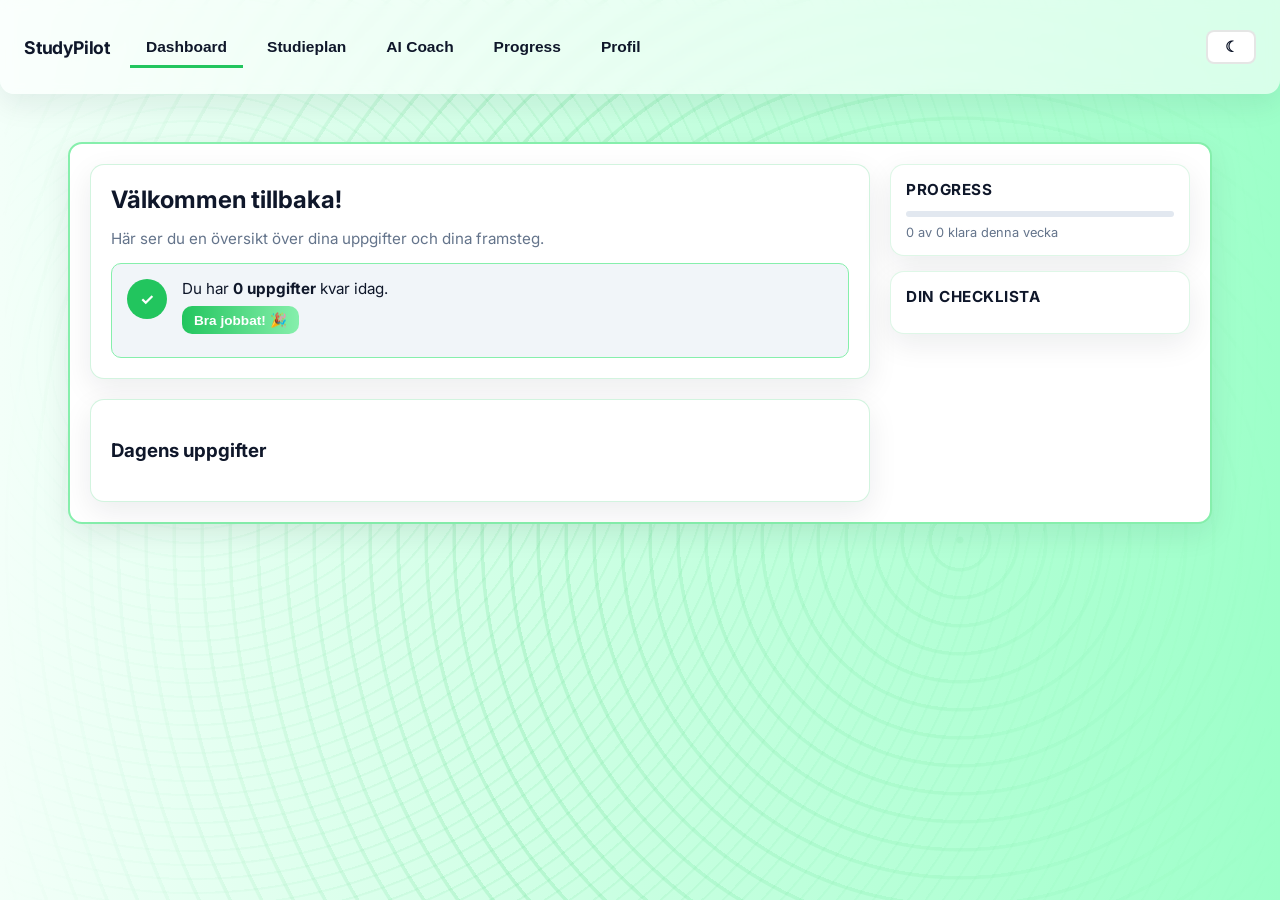
<file: index1.html>
<!DOCTYPE html>
<html lang="sv">
<head>
  <meta charset="UTF-8">
  <meta name="viewport" content="width=device-width, initial-scale=1">
  <title>StudyPilot</title>
  <link href="https://fonts.googleapis.com/css2?family=Inter:wght@300;400;600;700&display=swap" rel="stylesheet">
  <link rel="stylesheet" href="style1.css">
</head>
<body>

<nav>
  <h1>StudyPilot</h1>
  <ul>
    <li><button class="nav-btn" data-section="dashboard" onclick="showSection('dashboard')">Dashboard</button></li>
    <li><button class="nav-btn" data-section="plan" onclick="showSection('plan')">Studieplan</button></li>
    <li><button class="nav-btn" data-section="coach" onclick="showSection('coach')">AI Coach</button></li>
    <li><button class="nav-btn" data-section="progress" onclick="showSection('progress')">Progress</button></li>
    <li><button class="nav-btn" data-section="profile" onclick="showSection('profile')">Profil</button></li>
  </ul>
  <button id="themeToggle" onclick="toggleTheme()" title="Toggle dark/light mode">☾</button>
</nav>

<main>
  <section id="dashboard" class="page active">
    <div class="dashboard-grid">
      <div class="dashboard-main">
        <div class="welcome-card">   
          <h2>Välkommen tillbaka!</h2>
           <p class="muted">Här ser du en översikt över dina uppgifter och dina framsteg.</p>
          <div class="stat-box">
            <div class="stat-icon">✓</div>
            <div class="stat-content">
              <p>Du har <strong><span id="taskCount">0</span> uppgifter</strong> kvar idag.</p>
                <button class="primary small">Bra jobbat! 🎉</button>
            </div>
          </div>
        </div>
        
        <div class="tasks-section">
          <h3>Dagens uppgifter</h3>
          <ul id="dashboardTasks"></ul>
        </div>
      </div>
      
      <aside class="dashboard-sidebar">
        <div class="widget">
          <h3>Progress</h3>
          <div class="progress-bar-container">
            <div class="progress-bar">
              <div class="progress-fill" style="width: 50%"></div>
            </div>
            <p class="progress-text">7 / 12 Klara denna vecka</p>
          </div>
        </div>
        
        <div class="widget">
          <h3>Din Checklista</h3>
          <ul class="checklist">
            <li class="done">Matte - Plugga kapitel 5</li>
             <li>Svenska - Skriv bokanalys</li>
            <li>Historia - Läs om andra världskriget</li>
          </ul>
        </div>
      </aside>
    </div>
  </section>

  <section id="plan" class="page">
    <h2>Studieplan</h2>
    <input id="course" placeholder="Kurs">
    <input id="task" placeholder="Uppgift">
    <input id="deadline" type="date">
    <button class="primary" onclick="addTask()">Lägg till</button>

    <p class="empty muted" id="planEmpty">Inga uppgifter i din studieplan.</p>
    <ul id="taskList"></ul>
  </section>

  <section id="coach" class="page">
    <h2>AI Coach</h2>
    <div class="api-key-row">
      <label for="apiKeyInput" class="muted">API-nyckel (klistra in här)</label>
      <div class="api-key-controls">
        <input id="apiKeyInput" type="password" placeholder="Klistra in API-nyckel här">
        <div class="api-key-actions">
          <button class="primary small" onclick="saveApiKeyFromInput()">Spara</button>
          <button onclick="clearApiKeyFromInput()">Rensa</button>
        </div>
      </div>
      <p class="muted" id="apiKeyStatus">Ej sparad</p>
    </div>
    <label for="modelSelect" class="muted">Välj modell</label>
    <select id="modelSelect" aria-label="Välj AI-modell">
      <option value="gemini-3-flash-preview">gemini-3-flash-preview (snabb)</option>
      <option value="gemini-3-pro">gemini-3-pro (detaljerad)</option>
      <option value="gemini-2.1">gemini-2.1</option>
      <option value="gemini-1.0">gemini-1.0 (liten)</option>
    </select>
    <textarea id="coachInput" placeholder="Vad behöver du hjälp med?"></textarea>
    <button class="primary" onclick="coachReply()">Få tips</button>
    <p id="coachOutput"></p>
  </section>

  <section id="progress" class="page">
    <h2>Progress</h2>
    <p>Klara uppgifter: <span id="doneCount">0</span></p>
  </section>

  <section id="profile" class="page">
    <h2>Profil</h2>
    <input placeholder="Ditt namn">
    <input placeholder="Ditt mål">
  </section>
</main>

<script src="script1.js"></script>
</body>
</html>
</file>
<file: style1.css>
:root {
  /* Backgrounds */
  --bg: #f8fafc;
  --surface: #ffffff;
  --surface-soft: #f1f5f9;
  --bg-gradient: linear-gradient(90deg, #e0f2fe, #f0fdfa);

  /* Text */
  --text: #0f172a;
  --muted: #64748b;

  /* Accent */
  --accent: #22c55e;
  --accent-soft: #86efac;

  /* UI */
  --glass: rgba(255,255,255,0.6);
    /* Backgrounds */
    --bg: #f8fafc;              /* Ljus bakgrund */
    --surface: #ffffff;         /* Kort / cards */
    --surface-soft: #f1f5f9;    /* Sekundära ytor */
    --bg-gradient: linear-gradient(90deg, #f3fff9, #9dffc9); /* Ljus gradient */

    /* Text */
    --text: #0f172a;            /* Huvudtext */
    --muted: #64748b;           /* Mindre viktig text */

    /* Accent */
    --accent: #22c55e;          /* StudyPilot grön */
    --accent-soft: #86efac;     /* Ljus grön */

    /* Status */
    --success: #22c55e;
    --warning: #facc15;
    --danger: #ef4444;

    /* UI */
    --glass: rgba(255, 255, 255, 0.6);
    --radius: 14px;
    --shadow: 0 10px 30px rgba(15, 23, 42, 0.08);

    /* Progress */
    --progress-bg: #e2e8f0;
    --progress-fill: #22c55e;
  }

  [data-theme="dark"] {
    /* Backgrounds */
    --bg: #0f172a;              /* Mörk bakgrund */
    --surface: #1e293b;         /* Cards */
    --surface-soft: #243447;    /* Hover / inre ytor */
    --bg-gradient: linear-gradient(75deg, #0a172a, #2e5243); /* Mörk gradient */

    /* Text */
    --text: #e5e7eb;            /* Ljus text */
    --muted: #94a3b8;           /* Sekundär text */ 

    /* Accent */
    --accent: #22c55e;          /* Samma gröna */
    --accent-soft: #4ade80;

    /* Status */
    --success: #22c55e;
    --warning: #facc15;
    --danger: #ef4444;

    /* UI */
    --glass: rgba(15, 23, 42, 0.6);
    --radius: 14px;
    --shadow: 0 10px 30px rgba(0, 0, 0, 0.4);

    /* Progress */
    --progress-bg: #334155;
    --progress-fill: #22c55e;
  }

  * { box-sizing: border-box; }

  body {
    margin: 0;
    font-family: 'Inter', system-ui, -apple-system, 'Segoe UI', Roboto, 'Helvetica Neue', Arial;
    color: var(--text);
    background: var(--bg-gradient);
    transition: background 0.3s ease, color 0.3s ease;
    -webkit-font-smoothing: antialiased;
    -moz-osx-font-smoothing: grayscale;
    min-height: 100vh;
  }

  nav {
    display: flex;
    align-items: center;
    gap: 20px;
    padding: 18px 24px;
    background: var(--glass);
    box-shadow: var(--shadow);
    backdrop-filter: blur(6px);
    border-radius: 0 0 var(--radius) var(--radius);
    transition: background-color 0.3s ease;
  }

  nav h1 {
    margin: 0;
    font-size: 1.1rem;
    letter-spacing: -0.2px;
  }

  nav ul {
    list-style: none;
    display: flex;
    gap: 8px;
    margin: 0;
    padding: 0;
  }

  nav button {
    background: linear-gradient(180deg, var(--surface), var(--surface-soft));
    border: 1px solid rgba(15,23,42,0.06);
    padding: 8px 12px;
    border-radius: 10px;
    color: var(--text);
    cursor: pointer;
    font-weight: 600;
    transition: transform .12s ease, box-shadow .12s ease, background-color .3s ease, color .3s ease;
  }

  nav button:hover { transform: translateY(-2px); box-shadow: 0 6px 18px rgba(34,197,94,0.16); }

  nav button.nav-btn {
    position: relative;
    border-radius: 0;
    border: none;
    background: transparent;
    padding: 12px 16px;
    font-weight: 600;
  }

  nav button.nav-btn:hover {
    background: transparent;
    border-radius: 10px;
    color: var(--text);
    transform: translateY(-2px);
    box-shadow: 0 10px 30px rgba(34,197,94,0.14);
  }

  nav button.nav-btn::after {
    content: '';
    position: absolute;
    bottom: 0;
    left: 0;
    right: 0;
    height: 3px;
    background: transparent;
    transition: background 0.3s ease;
  }

  nav button.nav-btn.active::after {
    background: var(--accent);
  }

  nav button#themeToggle {
    margin-left: auto;
    background: var(--surface);
    border: 2px solid rgba(4, 12, 7, 0.1);
    padding: 6px 10px;
    font-size: 0.95rem;
    border-radius: 8px;
    max-width : 50px;   
  }

  nav button#themeToggle:hover {
    background: var(--surface-soft);
  }

  main {
    padding: 28px;
    display: grid;
    grid-template-columns: 1fr;
    gap: 18px;
    max-width: 1200px;
    margin: 20px auto;
  }

  .dashboard-grid {
    display: grid;
    grid-template-columns: 1fr 300px;
    gap: 20px;
  }

  .dashboard-main {
    display: flex;
    flex-direction: column;
    gap: 20px;
  }

  .welcome-card {
    background: var(--surface);
    padding: 20px;
    border-radius: var(--radius);
    box-shadow: var(--shadow);
    border: 1px solid rgba(34, 197, 94, 0.2);
  }

  .welcome-card h2 {
    margin: 0 0 8px 0;
    font-size: 1.5rem;
  }

  .stat-box {
    display: flex;
    gap: 15px;
    margin-top: 15px;
    padding: 15px;
    background: var(--surface-soft);
    border-radius: 10px;
    border: 1px solid var(--accent-soft);
  }

  .stat-icon {
    display: flex;
    align-items: center;
    justify-content: center;
    width: 40px;
    height: 40px;
    background: var(--accent);
    color: white;
    border-radius: 50%;
    font-weight: bold;
    flex-shrink: 0;
  }

  .stat-content p {
    margin: 0;
    font-size: 0.95rem;
  }

  .tasks-section {
    background: var(--surface);
    padding: 20px;
    border-radius: var(--radius);
    box-shadow: var(--shadow);
    border: 1px solid rgba(34, 197, 94, 0.2);
  }

  #dashboardTasks {
    list-style: none;
    padding: 0;
    margin: 0;
  }

  #dashboardTasks li {
    display: flex;
    gap: 12px;
    padding: 12px;
    margin-bottom: 8px;
    background: var(--surface-soft);
    border-radius: 8px;
    border: 1px solid rgba(34, 197, 94, 0.3);
  }

  .dashboard-sidebar {
    display: flex;
    flex-direction: column;
    gap: 15px;
  }

  .widget {
    background: var(--surface);
    padding: 15px;
    border-radius: var(--radius);
    box-shadow: var(--shadow);
    border: 1px solid rgba(34, 197, 94, 0.15);
  }

  .widget h3 {
    margin: 0 0 12px 0;
    font-size: 0.95rem;
    text-transform: uppercase;
    letter-spacing: 0.5px;
    color: var(--text);
  }

  .progress-bar-container {
    display: flex;
    flex-direction: column;
    gap: 8px;
  }

  .progress-bar {
    height: 6px;
    background: var(--progress-bg);
    border-radius: 3px;
    overflow: hidden;
  }

  .progress-fill {
    height: 100%;
    background: var(--progress-fill);
    transition: width 0.3s ease;
  }

  .progress-text {
    margin: 0;
    font-size: 0.8rem;
    color: var(--muted);
  }

  .checklist {
    list-style: none;
    padding: 0;
    margin: 0;
    display: flex;
    flex-direction: column;
    gap: 6px;
  }

  .checklist li {
    padding: 6px 8px;
    font-size: 0.85rem;
    color: var(--text);
    padding-left: 24px;
    position: relative;
  }

  .checklist li::before {
    content: '☐';
    position: absolute;
    left: 0;
    color: var(--accent);
  }

  .checklist li.done {
    color: var(--muted);
    text-decoration: line-through;
  }

  .checklist li.done::before {
    content: '☑';
    color: var(--accent);
  }

  @media (max-width: 900px) {
    .dashboard-grid {
      grid-template-columns: 1fr;
    }
  }

  .page {
    display: none;
    padding: 20px;
    background: var(--surface);
    border-radius: var(--radius);
    box-shadow: var(--shadow);
    border: 2px solid var(--accent-soft);
    transition: background-color 0.3s ease, box-shadow 0.3s ease;
  }

  .page.active { display: block; }

  h2 { margin-top: 0; }

  input, textarea, button {
    width: 100%;
    margin: 8px 0;
    padding: 12px 14px;
    border-radius: 10px;
    border: 1px solid rgba(15,23,42,0.07);
    background: var(--surface);
    color: var(--text);
    font-size: 0.97rem;
    transition: background-color 0.3s ease, color 0.3s ease, border-color 0.3s ease;
  }

  textarea { min-height: 110px; resize: vertical; }

  button.primary {
    display: inline-block;
    background: linear-gradient(90deg, var(--accent), var(--accent-soft));
    color: white;
    border: none;
    padding: 10px 16px;
    border-radius: 10px;
    cursor: pointer;
    font-weight: 700;
    transition: transform 0.2s ease, box-shadow 0.2s ease;
  }

  button.primary:hover {
    transform: translateY(-2px);
    box-shadow: 0 6px 18px rgba(34, 197, 94, 0.3);
  }

  button.primary.small {
    padding: 6px 12px;
    font-size: 0.85rem;
    width: auto;
    margin: 8px 0;
  }

  ul#taskList { list-style: none; padding: 0; margin: 8px 0 0 0; }

  ul#taskList li {
    display: flex;
    justify-content: space-between;
    align-items: center;
    padding: 10px 12px;
    border-radius: 10px;
    background: var(--surface-soft);
    border: 2px solid var(--accent);
    margin-bottom: 8px;
    transition: background-color 0.3s ease;
  }

  .muted { color: var(--muted); font-size: 0.95rem; }

  .pill { display:inline-block; padding: 6px 10px; border-radius: 999px; background: rgba(34, 197, 94, 0.18); color: var(--text); font-weight:600; transition: background 0.3s ease, color 0.3s ease; }

/* Model selector styling - polished to match the site's glassy green theme */
.model-select { display: inline-block; position: relative; }
#modelSelect {
  -webkit-appearance: none;
  -moz-appearance: none;
  appearance: none;
  background: linear-gradient(180deg, rgba(255,255,255,0.02), rgba(0,0,0,0.02));
  border: 1px solid rgba(34,197,94,0.12);
  color: var(--text);
  padding: 8px 40px 8px 12px;
  border-radius: 12px;
  font-size: 0.95rem;
  min-width: 220px;
  max-width: 100%;
  transition: box-shadow .18s ease, transform .08s ease, border-color .18s ease;
  background-repeat: no-repeat;
  background-position: right 10px center;
  box-shadow: none;
  backdrop-filter: blur(4px);
}
#modelSelect:focus {
  outline: none;
  box-shadow: none;
  border-color: var(--accent);
}
.model-select.small { min-width: 160px; }

@media (max-width: 900px) {
  #modelSelect { width: 100%; min-width: auto; }
}

/* API key input UI */
.api-key-row { display: flex; flex-direction: column; gap: 6px; margin-bottom: 12px; }
.api-key-controls { display:flex; gap:8px; align-items:center; }
#apiKeyInput {
  padding: 10px 12px;
  border-radius: 10px;
  border: 1px solid rgba(15,23,42,0.07);
  background: var(--surface);
  color: var(--text);
  font-size: 0.95rem;
  min-width: 220px;
  flex: 1 1 auto;
}
.api-key-actions { display:flex; gap:8px; }
.api-key-actions button { padding: 8px 10px; border-radius: 8px; }

@media (max-width: 600px) {
  .api-key-controls { flex-direction: column; align-items: stretch; }
  .api-key-actions { justify-content: flex-end; }
}

/* Task list visuals */
.task-title { font-weight: 600; margin-bottom: 6px; }
.task-meta { display:flex; gap:10px; align-items:center; justify-content:flex-end; }
.task-deadline { font-size: 0.9rem; color: var(--muted); }
.task-deadline.overdue { color: var(--danger); font-weight:700; }
.task-deadline.due-today { color: var(--warning); font-weight:700; }
.page ul#taskList li { display:flex; justify-content:space-between; align-items:center; padding:12px; border-radius:10px; }
.page ul#taskList li.done { opacity:0.65; text-decoration: line-through; }

/* Dark-mode overrides for the model selector to ensure readable text */
[data-theme="dark"] #modelSelect {
  background: var(--surface);
  color: var(--text);
  border: 1px solid rgba(255,255,255,0.06);
}

[data-theme="dark"] #modelSelect option {
  background: var(--surface);
  color: var(--text);
}

/* Decorative single arrow using wrapper pseudo-element to avoid repeated arrows */
.model-select::after {
  content: '';
  position: absolute;
  right: 10px;
  top: 50%;
  transform: translateY(-50%);
  width: 18px;
  height: 18px;
  background-image: url("data:image/svg+xml;utf8,<svg xmlns='http://www.w3.org/2000/svg' width='24' height='24' viewBox='0 0 24 24' fill='none' stroke='%23A3F17C' stroke-width='2' stroke-linecap='round' stroke-linejoin='round'><polyline points='6 9 12 15 18 9'/></svg>");
  background-repeat: no-repeat;
  background-size: 18px 18px;
  pointer-events: none;
  opacity: 0.95;
}

[data-theme="dark"] .model-select::after {
  background-image: url("data:image/svg+xml;utf8,<svg xmlns='http://www.w3.org/2000/svg' width='24' height='24' viewBox='0 0 24 24' fill='none' stroke='%230CE56A' stroke-width='2' stroke-linecap='round' stroke-linejoin='round'><polyline points='6 9 12 15 18 9'/></svg>");
  opacity: 0.9;
}

/* Decorative dotted overlay: larger/denser dots where the green accent is stronger */
:root {
  --dots-opacity: 0.12;
  --dot-size-small: 1.5px;
  --dot-gap-small: 14px;
  --dot-size-large: 3px;
  --dot-gap-large: 28px;
}

body::before {
  content: "";
  position: fixed;
  inset: 0;
  pointer-events: none;
  z-index: 0;
  /* mirror dark theme's dotted effect but tuned for light backgrounds */
  /* stronger, multiply-blended dotted overlay tuned for light backgrounds */
  background-image:
    repeating-radial-gradient(circle at 15% 40%, rgba(34,197,94,0.10) 0 var(--dot-size-small), transparent calc(var(--dot-size-small) + 1px) var(--dot-gap-small)),
    repeating-radial-gradient(circle at 75% 60%, rgba(34,197,94,0.18) 0 var(--dot-size-large), transparent calc(var(--dot-size-large) + 1px) var(--dot-gap-large));
  background-size: cover;
  /* multiply keeps the dots visible; tuned for subtle green */
  mix-blend-mode: multiply;
  opacity: 0.85;
  /* fade dots gently along the gradient direction so they blend at edges */
  -webkit-mask-image: linear-gradient(90deg, rgba(0,0,0,0.0) 0%, rgba(0,0,0,0.92) 40%, rgba(0,0,0,0.0) 100%);
  mask-image: linear-gradient(90deg, rgba(0,0,0,0.0) 0%, rgba(0,0,0,0.92) 40%, rgba(0,0,0,0.0) 100%);
}

/* Ensure UI layers render above overlay */
nav, main, .page, .widget { position: relative; z-index: 1; }

[data-theme="dark"] body::before {
  background-image:
    repeating-radial-gradient(circle at 15% 40%, rgba(34,197,94,0.06) 0 var(--dot-size-small), transparent calc(var(--dot-size-small) + 1px) var(--dot-gap-small)),
    repeating-radial-gradient(circle at 75% 60%, rgba(74,222,128,0.12) 0 var(--dot-size-large), transparent calc(var(--dot-size-large) + 1px) var(--dot-gap-large));
  mix-blend-mode: screen;
  opacity: 0.9;
  -webkit-mask-image: linear-gradient(90deg, rgba(0,0,0,0.0) 0%, rgba(0,0,0,0.9) 40%, rgba(0,0,0,0.0) 100%);
  mask-image: linear-gradient(90deg, rgba(0,0,0,0.0) 0%, rgba(0,0,0,0.9) 40%, rgba(0,0,0,0.0) 100%);
}
</file>
